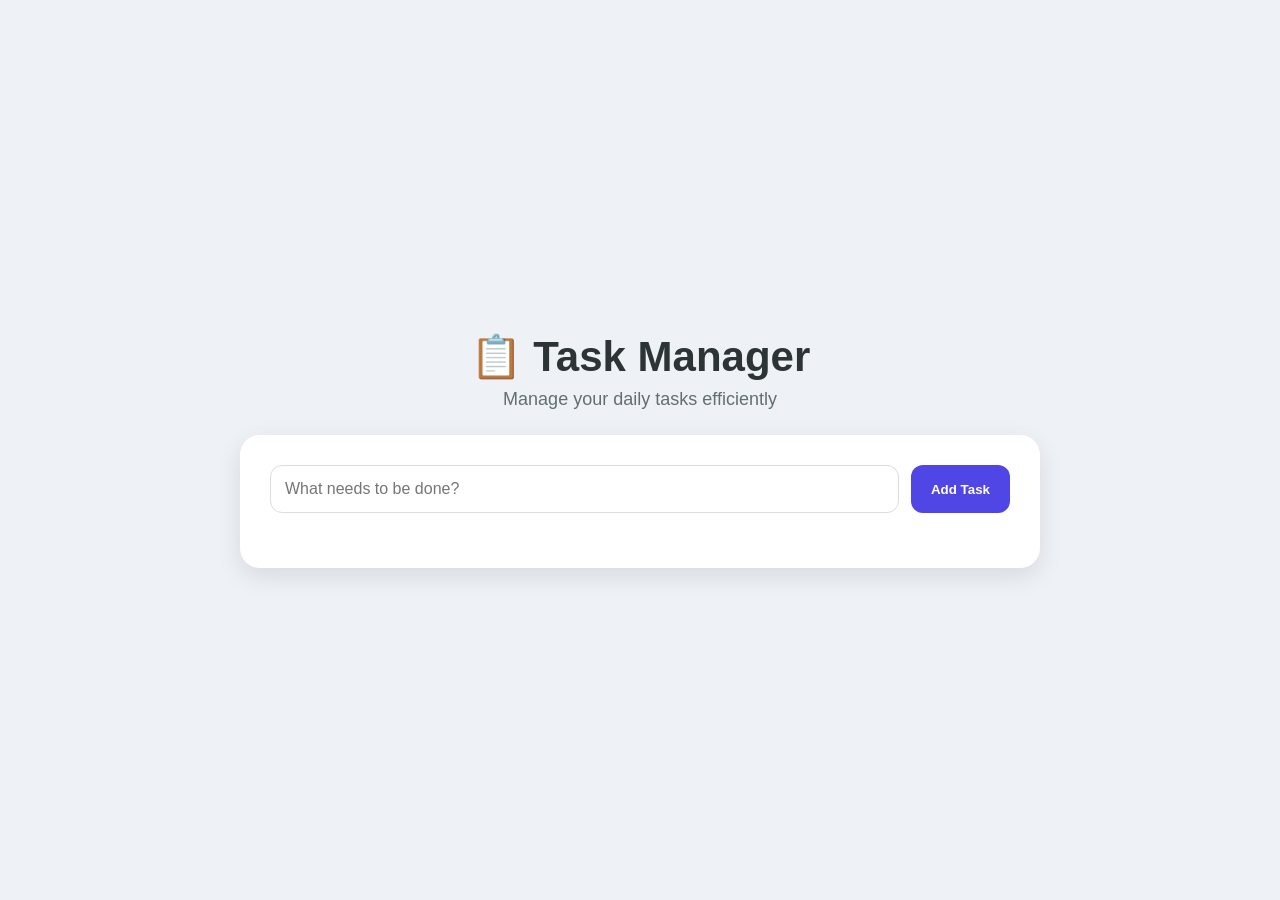
<file: task1/index.html>
<!DOCTYPE html>
<html lang="en">
<head>
    <meta charset="UTF-8">
    <meta name="viewport" content="width=device-width, initial-scale=1.0">
    <title>Task Manager</title>
    <link rel="stylesheet" href="index.css">
</head>
<body>

    <div class="app-container">

        <div class="header">
            <h1>📋 Task Manager</h1>
            <p>Manage your daily tasks efficiently</p>
        </div>

        <div class="task-box">

            <div class="input-section">
                <input
                    type="text"
                    id="taskInput"
                    placeholder="What needs to be done?"
                >
                <button id="addBtn">Add Task</button>
            </div>

            <ul id="taskList"></ul>

        </div>

    </div>

    <script src="script.js"></script>

</body>
</html>
</file>
<file: task1/index.css>
*{
    margin:0;
    padding:0;
    box-sizing:border-box;
    font-family:'Segoe UI',sans-serif;
}

body{
    background:#eef2f7;
    min-height:100vh;
    display:flex;
    justify-content:center;
    align-items:center;
}

.app-container{
    width:90%;
    max-width:800px;
}

.header{
    text-align:center;
    margin-bottom:25px;
}

.header h1{
    font-size:42px;
    color:#2d3436;
    margin-bottom:8px;
}

.header p{
    color:#636e72;
    font-size:18px;
}

.task-box{
    background:white;
    padding:30px;
    border-radius:20px;
    box-shadow:0 8px 25px rgba(0,0,0,0.1);
}

.input-section{
    display:flex;
    gap:12px;
    margin-bottom:25px;
}

#taskInput{
    flex:1;
    padding:14px;
    border:1px solid #dcdde1;
    border-radius:12px;
    font-size:16px;
}

#taskInput:focus{
    outline:none;
    border-color:#4f46e5;
}

#addBtn{
    background:#4f46e5;
    color:white;
    border:none;
    padding:14px 20px;
    border-radius:12px;
    cursor:pointer;
    font-weight:bold;
}

#addBtn:hover{
    background:#4338ca;
}

#taskList{
    list-style:none;
}

.task-item{
    display:flex;
    justify-content:space-between;
    align-items:center;
    padding:15px;
    margin-bottom:12px;
    background:#f8fafc;
    border-radius:12px;
    border-left: 5px solid #d1d5db;
    border-right: 5px solid #d1d5db;
}

.task-text{
    font-size:18px;
    color:#2d3436;
}

.completed{
    text-decoration:line-through;
    color:gray;
}

.btn-group{
    display:flex;
    gap:10px;
}

.complete-btn{
    background:#22c55e;
    color:white;
    border:none;
    padding:8px 15px;
    border-radius:8px;
    cursor:pointer;
}

.complete-btn:hover{
    background:#16a34a;
}

.delete-btn{
    background:#ef4444;
    color:white;
    border:none;
    padding:8px 15px;
    border-radius:8px;
    cursor:pointer;
}

.delete-btn:hover{
    background:#dc2626;
}
</file>
